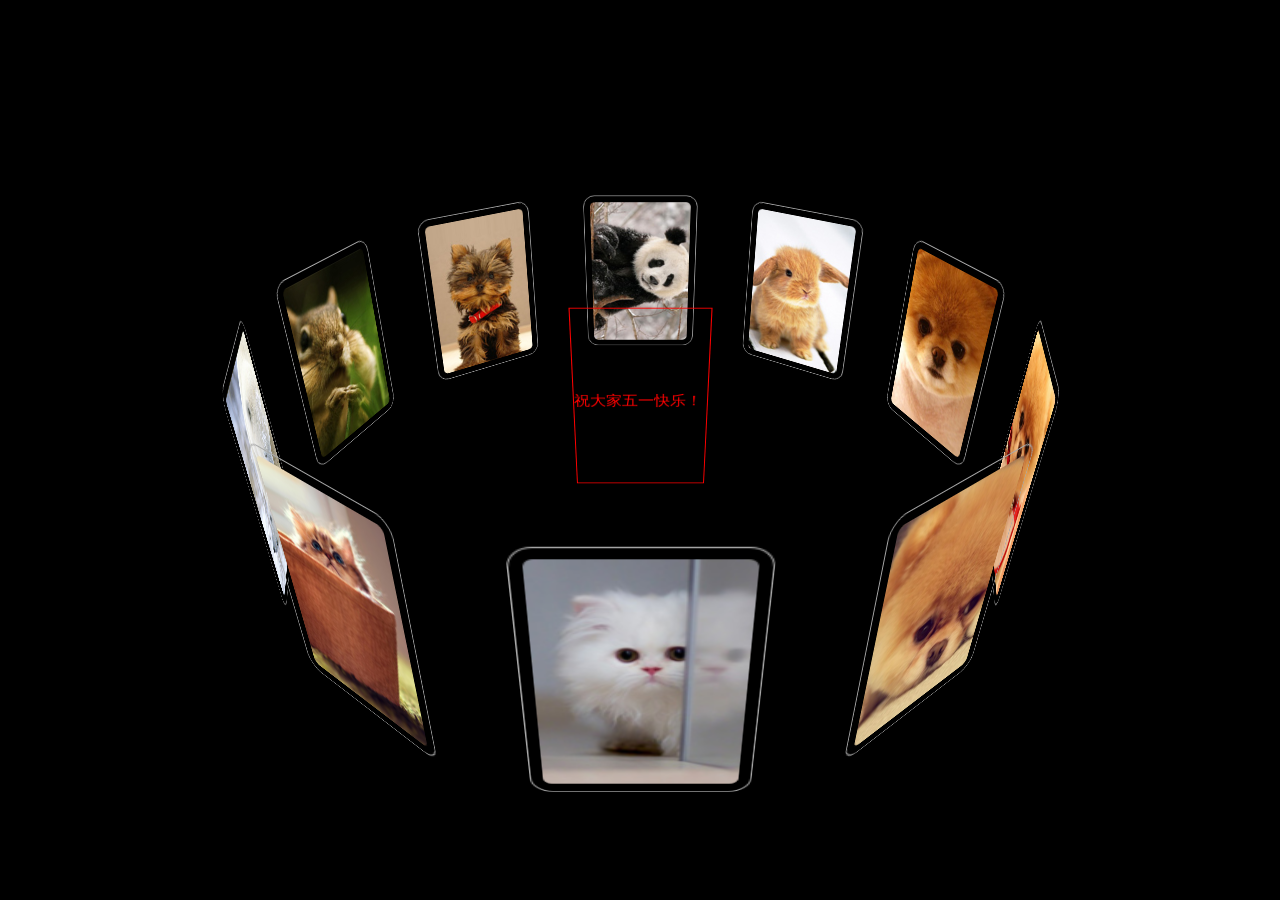
<file: index.html>
<!DOCTYPE html>
<html>
	<head>
		<meta charset="UTF-8">
		<meta name="viewport" content="width=device-width,initial-scale=1,minimum-scale=1,maximum-scale=1,user-scalable=no" />
		<title></title>
		<style>
			
			* {
				margin: 0;
				padding: 0;
			}
			
			body {
				background: black;
				overflow: hidden;
			}
			
			#cantainer {
				perspective: 800px;
			}
			
			#wrap {
				border: 1px solid red;
				margin: 300px auto;
				transform-style: preserve-3d;
				position: relative;
				width: 133px;
				height: 200px;
				transform: rotateX(-30deg) rotateY(0deg);
			}
			#wrap p {
				text-align: center;
				position: absolute;
				line-height: 200px;
				color: red;
				font-size: 16px;

			}
			#wrap img {
				outline: 1px solid darkgray;
				outline-offset: 8px;
				/*border: 10px solid darkgray;*/
				border-radius: 6px;
				transition: 1s;
				position: absolute;
				transform: translateY(0deg);
			}
		</style>
	</head>
	<body>
		<div id="cantainer">
			<div id="wrap">
				<p>祝大家五一快乐！</p>
				<img src="images/1.jpg" alt="" />
				<img src="images/2.jpg" alt="" />
				<img src="images/3.jpg" alt="" />
				<img src="images/4.jpg" alt="" />
				<img src="images/5.jpg" alt="" />
				<img src="images/6.jpg" alt="" />
				<img src="images/7.jpg" alt="" />
				<img src="images/8.jpg" alt="" />
				<img src="images/9.jpg" alt="" />
				<img src="images/10.jpg" alt="" />
				<!-- <img src="images/11.jpg" alt="" /> -->
			</div>
		</div>
		<script>
			window.onload = function() {
				var deg = 360 / 10;
				var oImg = document.getElementsByTagName("img");
				var oWrap = document.getElementById("wrap");
				var nowX, nowY, lastX, lastY, minsX, minsY, rotX = -20,
					rotY = 0;
				console.log(wrap);
				Array.prototype.forEach.call(oImg, function(el, index) {
					el.style.transform = "rotateY(" + index * deg + "deg) translateZ(350px)";
					el.style.transition = "2s " + (11 - index) * 0.2 + "s";
				});
				document.onmousedown = function(e) {
					//点击 
					var e = e || window.event; //兼容火狐和IE
					lastX = e.clientX;
					lastY = e.clientY;
					this.onmousemove = function(e) {
						var e = e || window.event;
						//移动	
						nowX = e.clientX;
						nowY = e.clientY;
						//todo 现在的值用完就变成旧的值(即将要做的事情)
						//坐标差
						minsX = nowX - lastX;
						minsY = nowY - lastY;
						//旋转的总度数
						rotX -= minsY * 0.2;
						rotY += minsX * 0.2;
						wrap.style.transform = "rotateX(" + rotX + "deg) rotateY(" + rotY + "deg)";
						lastX = nowX;
						lastY = nowY;
					}
					this.onmouseup = function(e) {
						var e = e || window.event;
						this.onmousemove = null;
						this.onmouseup = null;
						//松开	
					}
				}
			}
		</script>
	</body>
</html>
</file>
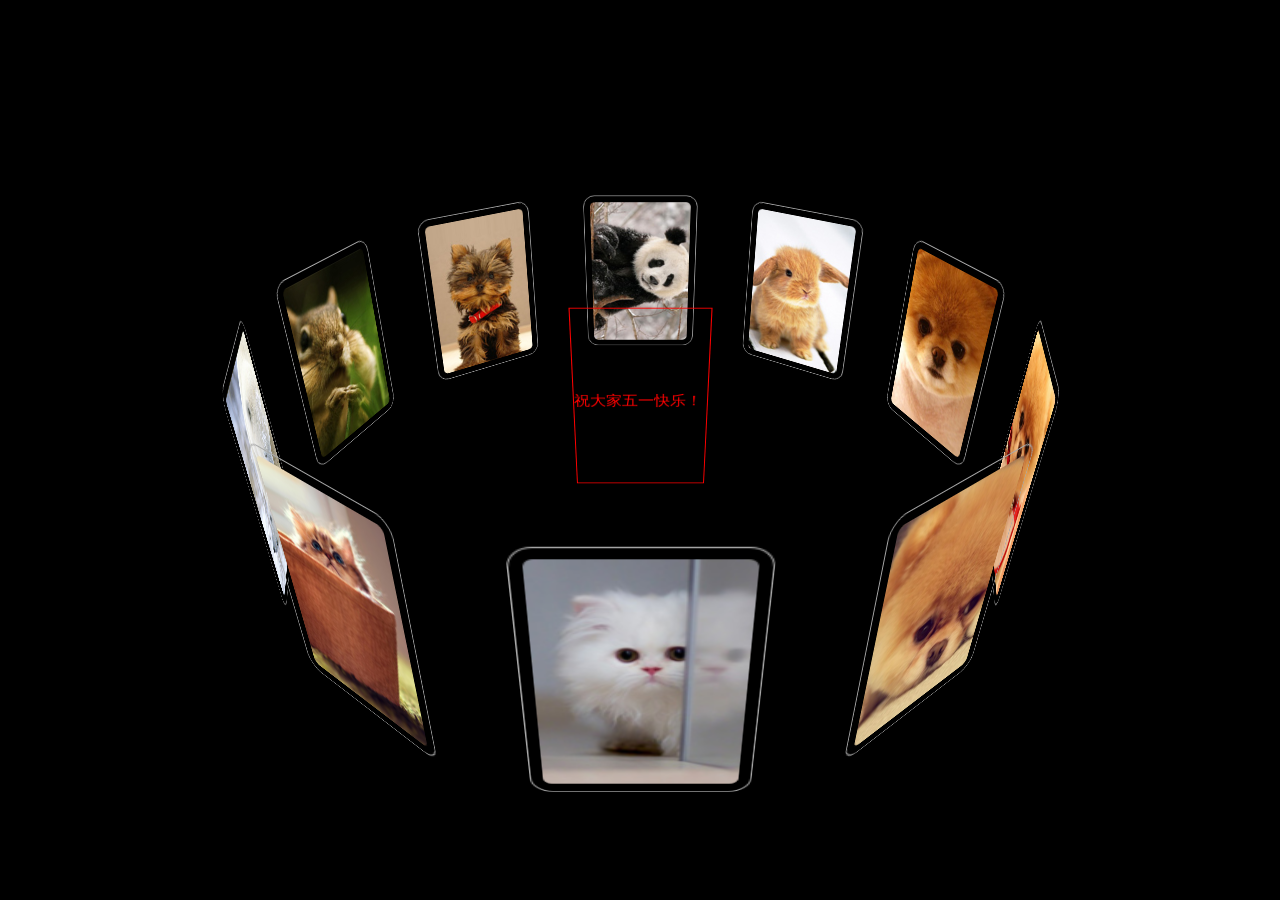
<file: demo.html>
<!DOCTYPE html>
<html lang="en">
<head>
	<meta charset="UTF-8">
	<meta name="viewport" content="width=device-width,initial-scale=1,minimum-scale=1,maximum-scale=1,user-scalable=no" />
	<title>3d模型</title>
</head>
<script type="text/javascript">
	window.onload = function() {
				var deg = 360 / 10;
				var oImg = document.getElementsByTagName("img");
				var oWrap = document.getElementById("wrap");
				var nowX, nowY, lastX, lastY, minsX, minsY, rotX = -20,
					rotY = 0;
				console.log(wrap);
				Array.prototype.forEach.call(oImg, function(el, index) {
					el.style.transform = "rotateY(" + index * deg + "deg) translateZ(350px)";
					el.style.transition = "2s " + (11 - index) * 0.2 + "s";
				});
				document.onmousedown = function(e) {
					//点击 
					var e = e || window.event; //兼容火狐和IE
					lastX = e.clientX;
					lastY = e.clientY;
					this.onmousemove = function(e) {
						var e = e || window.event;
						//移动	
						nowX = e.clientX;
						nowY = e.clientY;
						//todo 现在的值用完就变成旧的值(即将要做的事情)
						//坐标差
						minsX = nowX - lastX;
						minsY = nowY - lastY;
						//旋转的总度数
						rotX -= minsY * 0.2;
						rotY += minsX * 0.2;
						wrap.style.transform = "rotateX(" + rotX + "deg) rotateY(" + rotY + "deg)";
						lastX = nowX;
						lastY = nowY;
					}
					this.onmouseup = function(e) {
						var e = e || window.event;
						this.onmousemove = null;
						this.onmouseup = null;
						//松开	
					}
				}
			}
</script>
<style>
	*{
	padding: 0;
	margin: 0;
	}
	body{
		background: black;
		overflow: hidden;
	}
#cantainer {
				perspective: 800px;
			}
			
			#wrap {
				border: 1px solid red;
				margin: 300px auto;
				transform-style: preserve-3d;
				position: relative;
				width: 133px;
				height: 200px;
				transform: rotateX(-30deg) rotateY(0deg);
			}
			#wrap p {
				text-align: center;
				position: absolute;
				line-height: 200px;
				color: red;
				font-size: 16px;

			}
			#wrap img {
				outline: 1px solid darkgray;
				outline-offset: 8px;
				/*border: 10px solid darkgray;*/
				border-radius: 6px;
				transition: 1s;
				position: absolute;
				transform: translateY(0deg);
			}
</style>
<body>
	<div id="cantainer">
			<div id="wrap">
				<p>祝大家五一快乐！</p>
				<img src="images/1.jpg" alt="" />
				<img src="images/2.jpg" alt="" />
				<img src="images/3.jpg" alt="" />
				<img src="images/4.jpg" alt="" />
				<img src="images/5.jpg" alt="" />
				<img src="images/6.jpg" alt="" />
				<img src="images/7.jpg" alt="" />
				<img src="images/8.jpg" alt="" />
				<img src="images/9.jpg" alt="" />
				<img src="images/10.jpg" alt="" />
				<!-- <img src="images/11.jpg" alt="" /> -->
			</div>
	</div>
</body>
</html>
</file>
